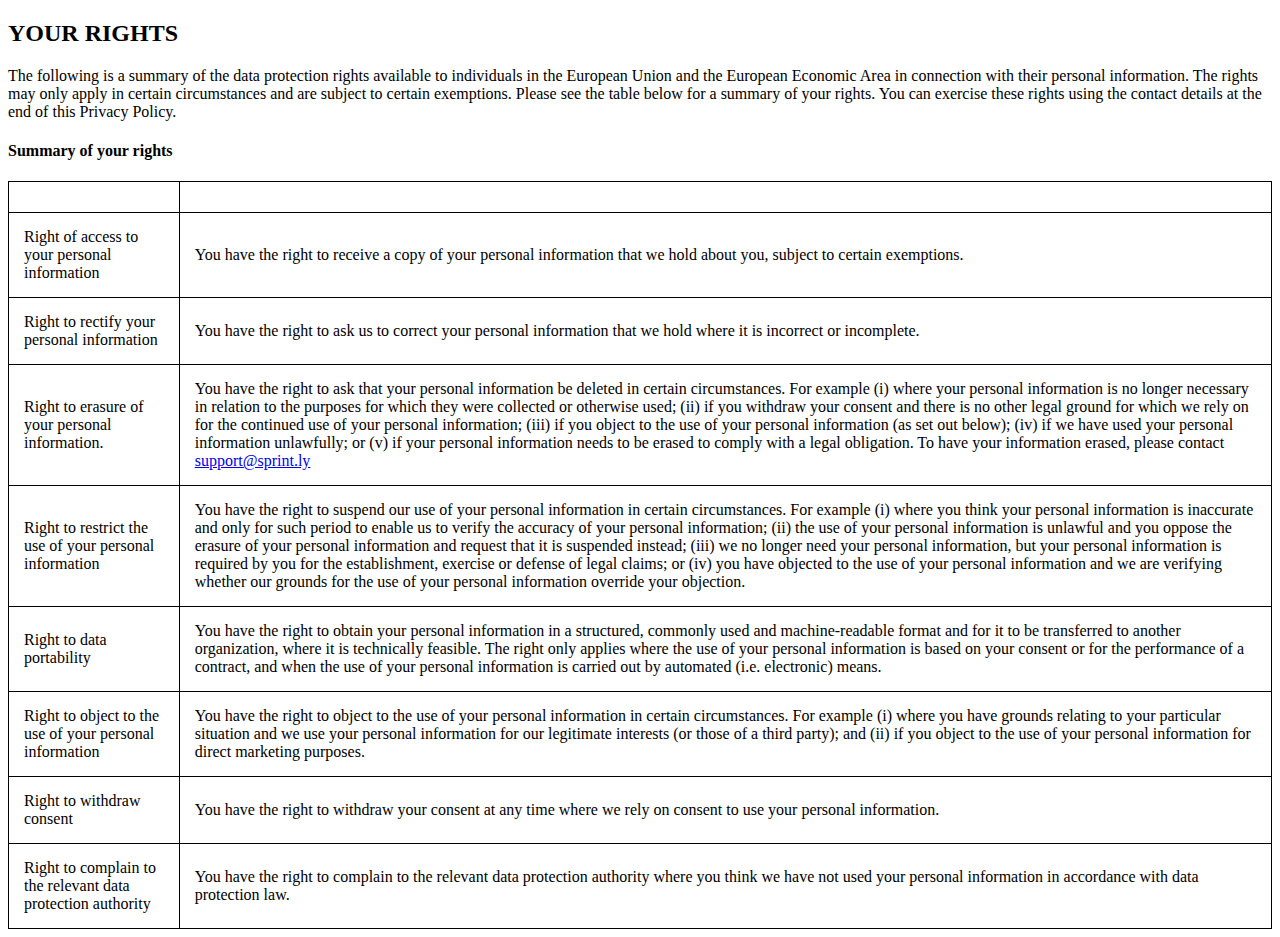
<file: privacy.htm>
<!DOCTYPE html>
<html>
<style>
table, th, td {
  border: 1px solid black;
  border-collapse: collapse;
}
th, td {
  padding: 15px;
}
</style>
<h2>YOUR RIGHTS</h3>
<p>The following is a summary of the data protection rights available to individuals in the European Union and the European Economic Area in connection with their personal information. The rights may only apply in certain circumstances and are subject to certain exemptions. Please see the table below for a summary of your rights. You can exercise these rights using the contact details at the end of this Privacy Policy.</p>
<h4>Summary of your rights</h4>
<table>
<thead>
<tr>
<th></th>
<th></th>
</tr>
</thead>
<tbody>
<tr>
<td>Right of access to your personal information</td>
<td>You have the right to receive a copy of your personal information that we hold about you, subject to certain exemptions.</td>
</tr>
<tr>
<td>Right to rectify your personal information</td>
<td>You have the right to ask us to correct your personal information that we hold where it is incorrect or incomplete.</td>
</tr>
<tr>
<td>Right to erasure of your personal information.</td>
<td>You have the right to ask that your personal information be deleted in certain circumstances. For example (i) where your personal information is no longer necessary in relation to the purposes for which they were collected or otherwise used; (ii) if you withdraw your consent and there is no other legal ground for which we rely on for the continued use of your personal information; (iii) if you object to the use of your personal information (as set out below); (iv) if we have used your personal information unlawfully; or (v) if your personal information needs to be erased to comply with a legal obligation. To have your information erased, please contact <a href="mailto:support@sprint.ly">support@sprint.ly</a></td>
</tr>
<tr>
<td>Right to restrict the use of your personal information</td>
<td>You have the right to suspend our use of your personal information in certain circumstances. For example (i) where you think your personal information is inaccurate and only for such period to enable us to verify the accuracy of your personal information; (ii) the use of your personal information is unlawful and you oppose the erasure of your personal information and request that it is suspended instead; (iii) we no longer need your personal information, but your personal information is required by you for the establishment, exercise or defense of legal claims; or (iv) you have objected to the use of your personal information and we are verifying whether our grounds for the use of your personal information override your objection.</td>
</tr>
<tr>
<td>Right to data portability</td>
<td>You have the right to obtain your personal information in a structured, commonly used and machine-readable format and for it to be transferred to another organization, where it is technically feasible. The right only applies where the use of your personal information is based on your consent or for the performance of a contract, and when the use of your personal information is carried out by automated (i.e. electronic) means.</td>
</tr>
<tr>
<td>Right to object to the use of your personal information</td>
<td>You have the right to object to the use of your personal information in certain circumstances. For example (i) where you have grounds relating to your particular situation and we use your personal information for our legitimate interests (or those of a third party); and (ii) if you object to the use of your personal information for direct marketing purposes.</td>
</tr>
<tr>
<td>Right to withdraw consent</td>
<td>You have the right to withdraw your consent at any time where we rely on consent to use your personal information.</td>
</tr>
<tr>
<td>Right to complain to the relevant data protection authority</td>
<td>You have the right to complain to the relevant data protection authority where you think we have not used your personal information in accordance with data protection law.</td>
</tr>
</tbody>
</table>
</html>
</file>
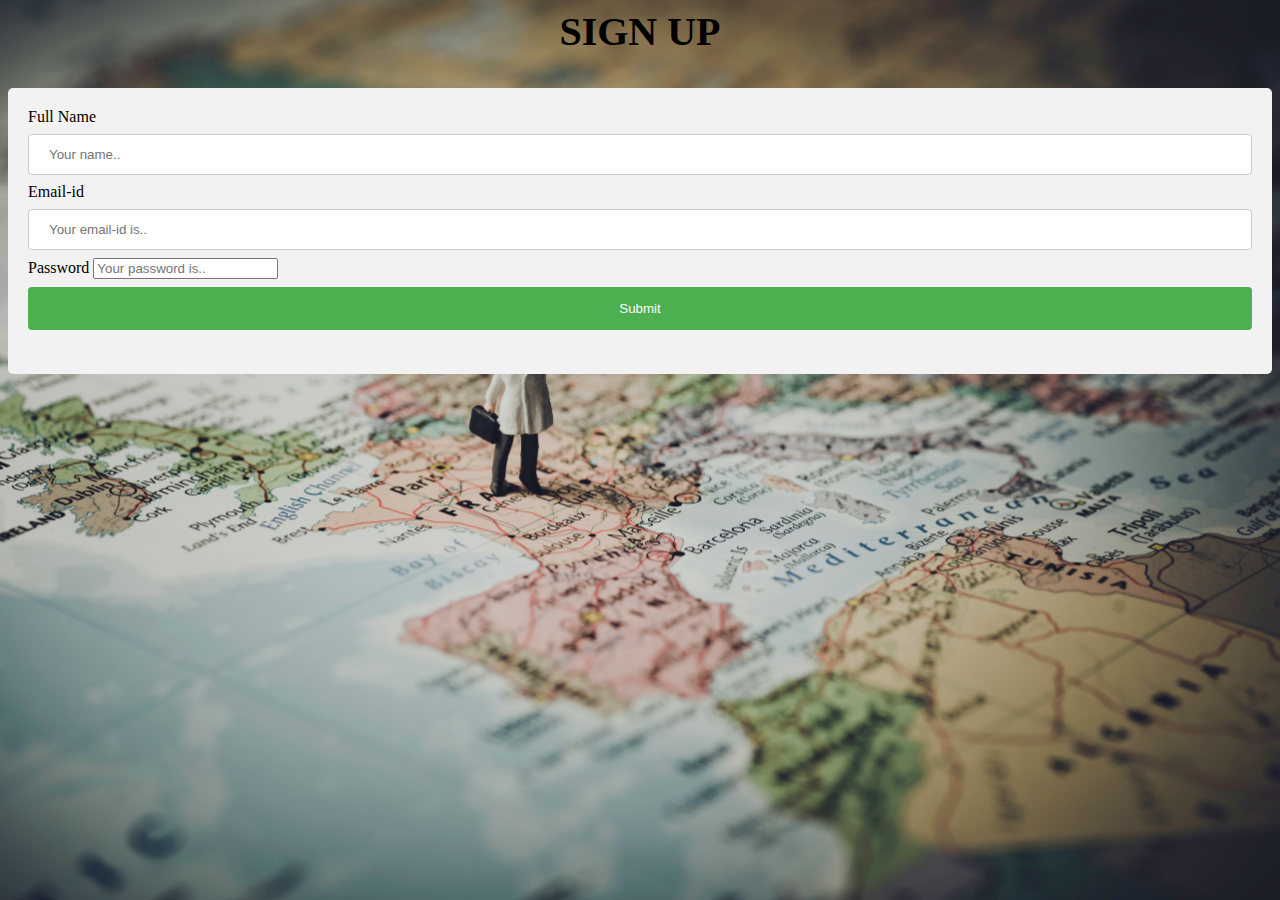
<file: signin.htm>
<h2>SIGN UP</h3>
<!DOCTYPE html>
<html>
<head>
  <title>blocks</title>
  <link type="text/css" rel="stylesheet" href="css/brick.css">
</head>
<body>
<div>
  <form action="index.htm" method="post">
    <label for="fname">Full Name</label>
    <input type="text" id="fname" name="firstname" placeholder="Your name..">

    <label for="ename">Email-id</label>
    <input type="text" id="ename" name="ename" placeholder="Your email-id is..">

    <label for="pass">Password</label>
    <input type="password" minlength="4" required id="pass" name="pass" placeholder="Your password is..">
    
    </select>
  
    <input type="submit" value="Submit">
  </form>
</div>

</body>
</html>
</file>
<file: css/brick.css>
body {
  background-image: url('../img/tb.jpg');
  background-repeat: no-repeat;
  background-attachment: fixed;  
  background-size: cover;
}
h1{font-size:60px;
   background-color:white;
   text-align:center
}
h2{font-size:40px;
  
   text-align:center
}

a { width:42px;
    height:42px;
 }
img {
  display: block;
  margin-left: auto;
  margin-right: auto;
}






ul {
  list-style-type: none;
  margin: 0;
  padding: 0;
  overflow: hidden;
  background-color: #333;
}

li {
  float: left;
}

li a {
  display: block;
  color: white;
  text-align: center;
  padding: 14px 16px;
  text-decoration: none;
}

li a:hover {
  background-color: #111;
}








input[type=text], select {
  width: 100%;
  padding: 12px 20px;
  margin: 8px 0;
  display: inline-block;
  border: 1px solid #ccc;
  border-radius: 4px;
  box-sizing: border-box;
}

input[type=submit] {
  width: 100%;
  background-color: #4CAF50;
  color: white;
  padding: 14px 20px;
  margin: 8px 0;
  border: none;
  border-radius: 4px;
  cursor: pointer;
}

input[type=submit]:hover {
  background-color: #45a049;
}

div {
  border-radius: 5px;
  background-color: #f2f2f2;
  padding: 20px;
}
</file>
